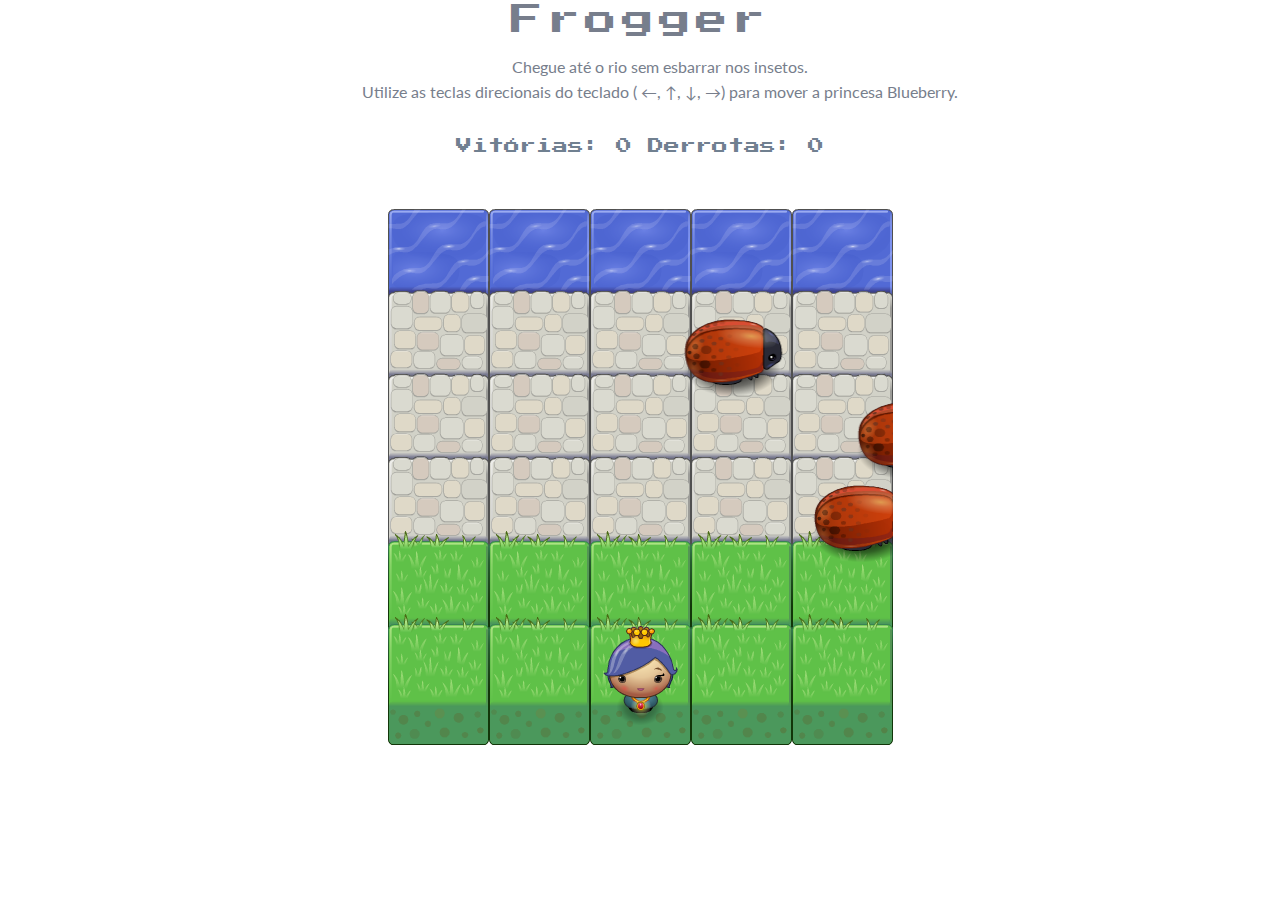
<file: frontend-nanodegree-arcade-game-master/index.html>
<link href="https://fonts.googleapis.com/css?family=Lato" rel="stylesheet">
<link href="https://fonts.googleapis.com/css?family=Press+Start+2P" rel="stylesheet">
<!DOCTYPE html>
<html>
<head>
    <meta charset="UTF-8">
    <title>Effective JavaScript: Frogger</title>
    <link rel="stylesheet" href="css/style.css">
</head>
<body>
    <h1>Frogger</h1>
    <ul class="rules">
      <li>Chegue até o rio sem esbarrar nos insetos.</li>
      <li>Utilize as teclas direcionais do teclado ( ←, ↑, ↓, →) para mover a princesa Blueberry.</li>
    </ul>
    <div class="score">
      Vitórias: <span id="victories">0</span>
      Derrotas: <span id="losses">0</span>
    </div>
    <script src="js/resources.js"></script>
    <script src="js/app.js"></script>
    <script src="js/engine.js"></script>
</body>
</html>
</file>
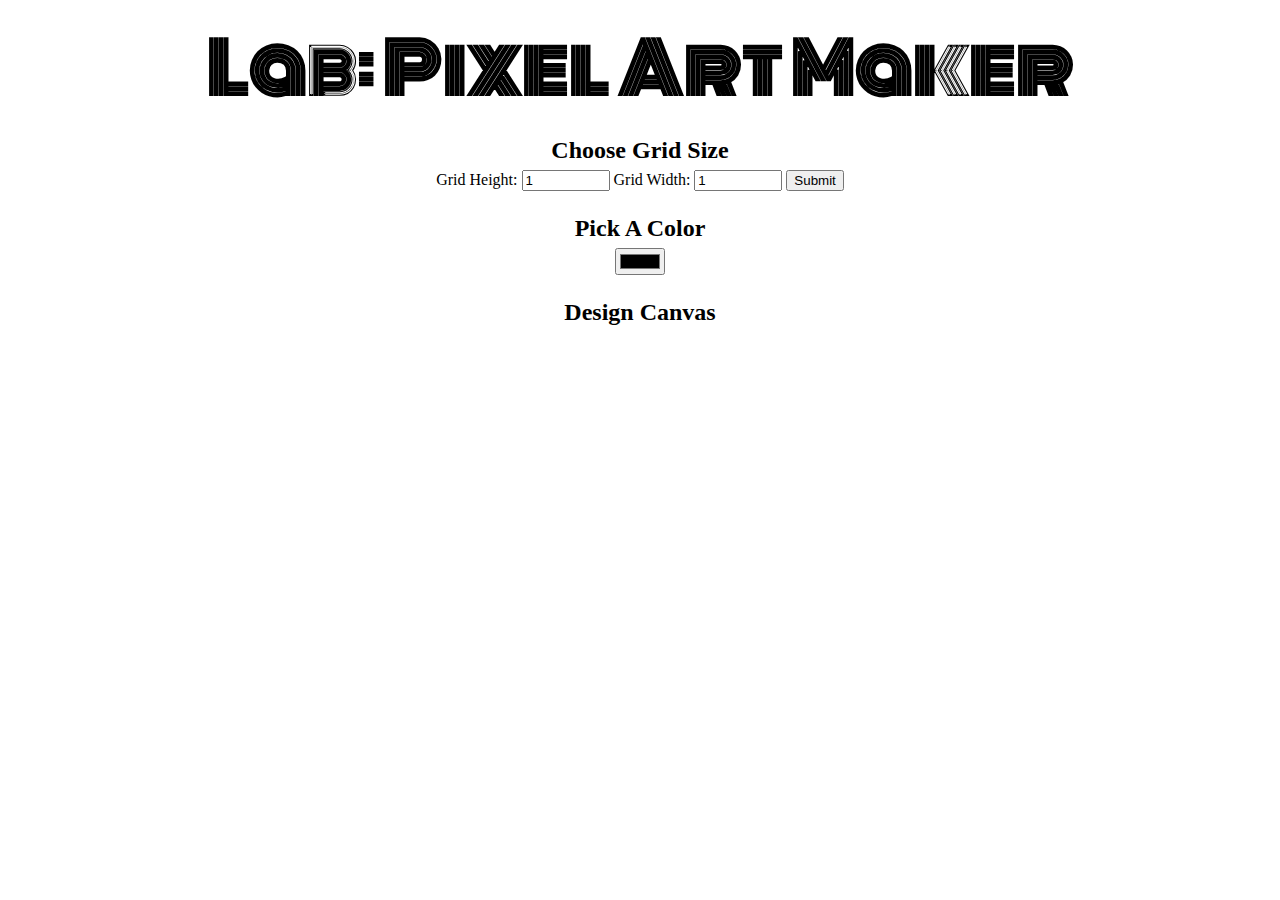
<file: project-pixel-art-maker/index.html>
<!DOCTYPE html>
<html>
<head>
    <title>Pixel Art Maker!</title>
    <link rel="stylesheet" href="https://fonts.googleapis.com/css?family=Monoton">
    <link rel="stylesheet" href="styles.css">
    <script src="https://ajax.googleapis.com/ajax/libs/jquery/3.3.1/jquery.min.js"></script>
</head>
<body>
    <h1>Lab: Pixel Art Maker</h1>

    <h2>Choose Grid Size</h2>
    <form id="sizePicker">
        Grid Height:
        <input type="number" id="inputHeight" name="height" min="1" value="1">
        Grid Width:
        <input type="number" id="inputWeight" name="width" min="1" value="1">
        <input type="submit">
    </form>

    <h2>Pick A Color</h2>
    <input type="color" id="colorPicker">

    <h2>Design Canvas</h2>
    <table id="pixelCanvas"></table>

    <script src="designs.js"></script>
    
</body>
</html>
</file>
<file: frontend-nanodegree-arcade-game-master/css/style.css>
body {
    text-align: center;
    color: #777E8C;
    font-family: 'Lato', sans-serif;
    line-height: 25px;
}

h1 {
    font-weight: 500;
    letter-spacing: 5px;
    font-family: 'Press Start 2P', cursive;
}

ul{
    list-style-type: none;
}
.score{
    color: #708090;
    padding-top: 14px;
    font-family: 'Press Start 2P', cursive;
}

#score-success{
    padding-right: 74px;
    
}
</file>
<file: project-pixel-art-maker/styles.css>
body {
    text-align: center;
}

h1 {
    font-family: Monoton;
    font-size: 70px;
    margin: 0.2em;
}

h2 {
    margin: 1em 0 0.25em;
}

h2:first-of-type {
    margin-top: 0.5em;
}

table,
tr,
td {
    border: 1px solid black;
}

table {
    border-collapse: collapse;
    margin: 0 auto;
}

tr {
    height: 20px;
}

td {
    width: 20px;
}

input[type=number] {
    width: 6em;
}
</file>
